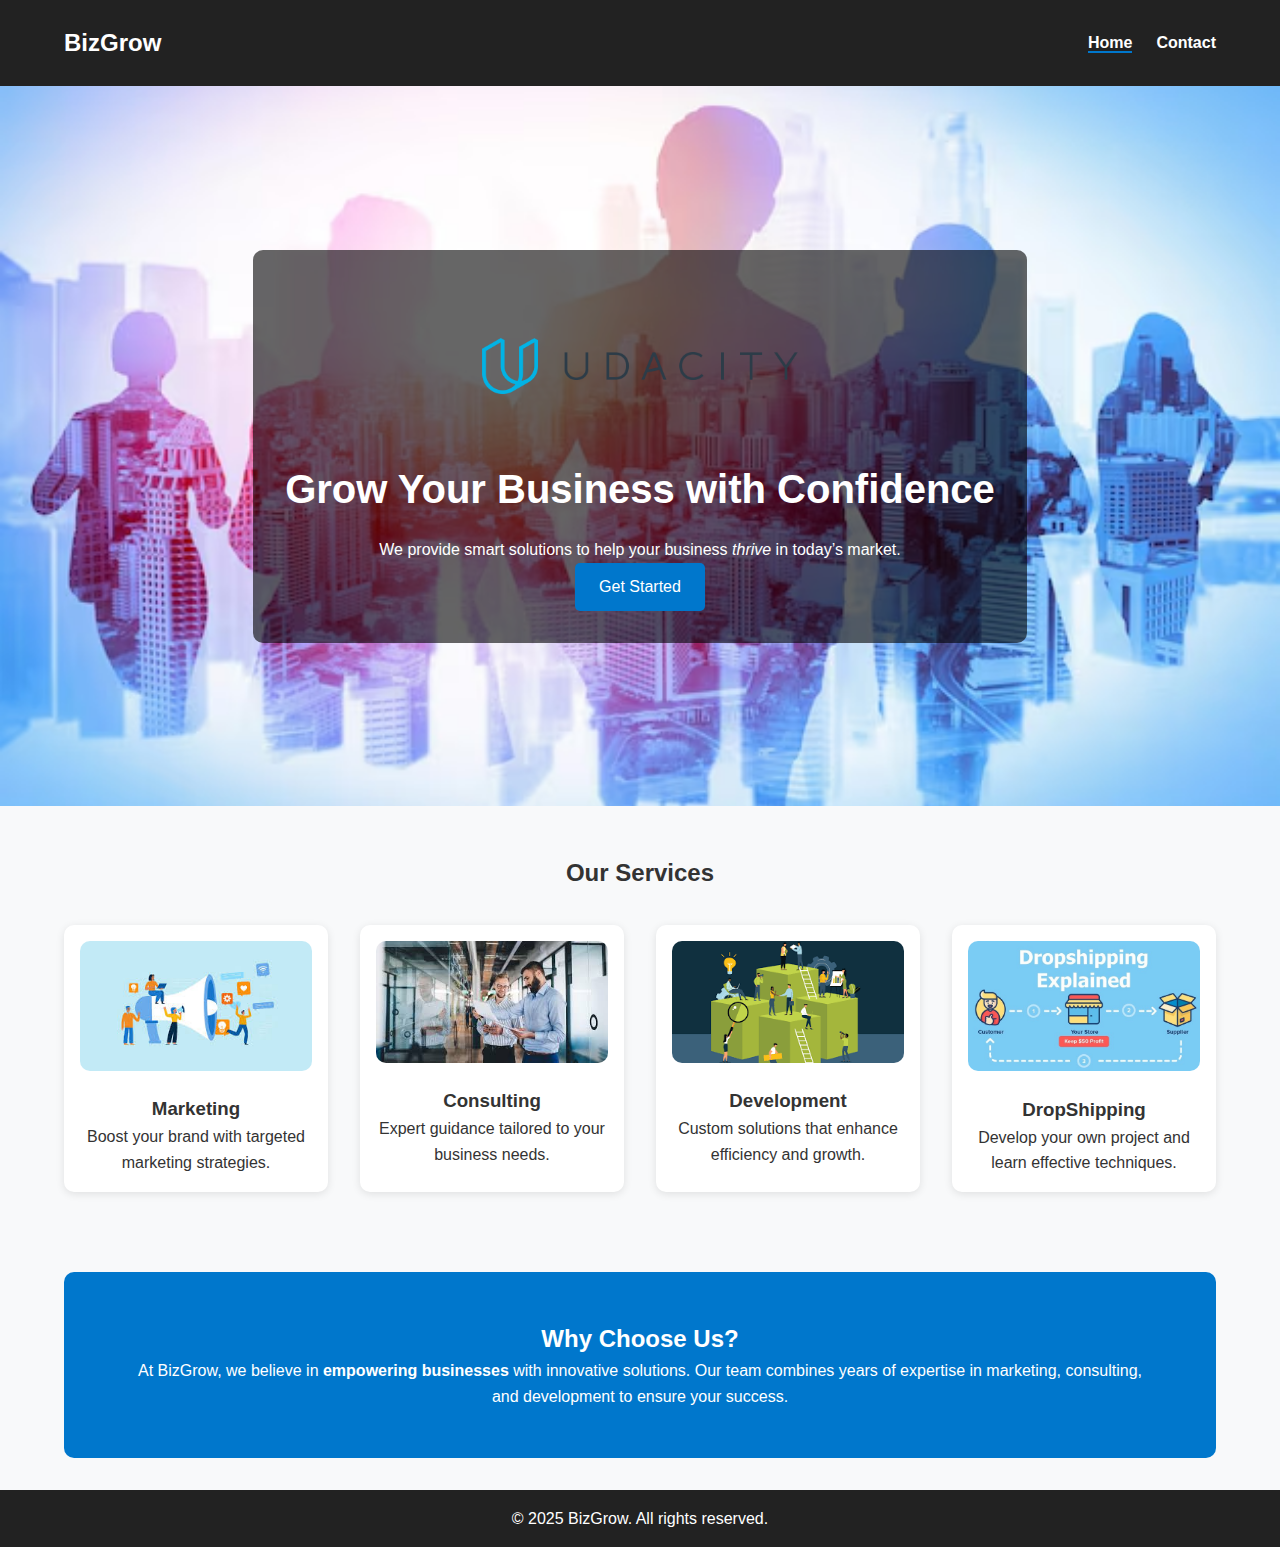
<file: index.html>
<!DOCTYPE html>
<html lang="en">
<head>
  <meta charset="UTF-8">
  <meta name="viewport" content="width=device-width, initial-scale=1.0">
  <title>BizGrow - Business</title>
  <link rel="stylesheet" href="css/global.css">
  <link rel="stylesheet" href="css/home.css">
</head>
<body>
  <header>
    <nav class="navbar">
      <div class="logo"><a href="index.html">BizGrow</a></div>
      <ul class="nav-links">
        <li><a href="index.html" class="active">Home</a></li>
        <li><a href="page/contact.html">Contact</a></li>
      </ul>
    </nav>
    <section class="hero">
      <div class="hero-content">
        <img src="images/Udacity-logo.jpg" alt="Udacity Logo" class="Udacity-logo">
        <h1>Grow Your Business with Confidence</h1>
        <p>We provide smart solutions to help your business <em>thrive</em> in today’s market.</p>
        <a href="page/contact.html" class="btn">Get Started</a>
      </div>
    </section>
  </header>

  <main>
    <section class="features">
      <h2>Our Services</h2>
      <div class="cards">
        <a href="page/contact.html" class="card">
          <figure>
            <img src="images/service1.jpg" alt="Marketing">
            <figcaption>
              <h3>Marketing</h3>
              <p>Boost your brand with targeted marketing strategies.</p>
            </figcaption>
          </figure>
        </a>
        <a href="page/contact.html" class="card">
          <figure>
            <img src="images/service2.jpg" alt="Consulting">
            <figcaption>
              <h3>Consulting</h3>
              <p>Expert guidance tailored to your business needs.</p>
            </figcaption>
          </figure>
        </a>
        <a href="page/contact.html" class="card">
          <figure>
            <img src="images/service3.jpg" alt="Development">
            <figcaption>
              <h3>Development</h3>
              <p>Custom solutions that enhance efficiency and growth.</p>
            </figcaption>
          </figure>
        </a>
        <a href="page/contact.html" class="card">
          <figure>
            <img src="images/service4.jpg" alt="DropShipping">
            <figcaption>
              <h3>DropShipping</h3>
              <p>Develop your own project and learn effective techniques.</p>
            </figcaption>
          </figure>
        </a>
      </div>
    </section>

    <section class="about">
      <h2>Why Choose Us?</h2>
      <p>At BizGrow, we believe in <strong>empowering businesses</strong> with innovative solutions. 
         Our team combines years of expertise in marketing, consulting, and development 
         to ensure your success.</p>
    </section>
  </main>

  <footer>
    <p>&copy; 2025 BizGrow. All rights reserved.</p>
  </footer>
</body>
</html>
</file>
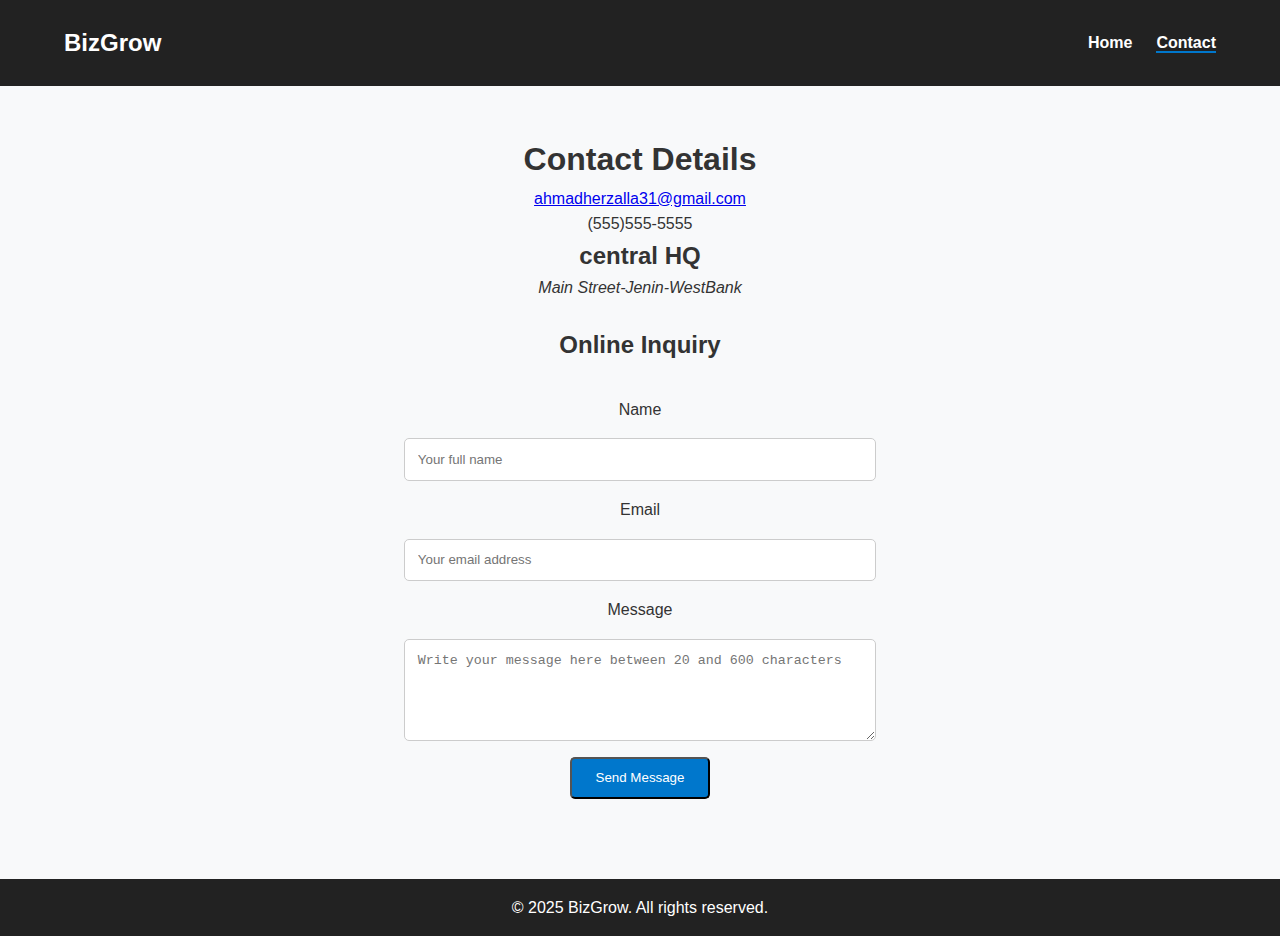
<file: page/contact.html>
<!DOCTYPE html>
<html lang="en">
<head>
  <meta charset="UTF-8">
  <meta name="viewport" content="width=device-width, initial-scale=1.0">
  <title>Contact Us - BizGrow</title>
  <link rel="stylesheet" href="../css/global.css">
  <link rel="stylesheet" href="../css/contact.css">
</head>
<body>
  <header>
    <nav class="navbar">
      <div class="logo"><a href="../index.html">BizGrow</a></div>
      <ul class="nav-links">
        <li><a href="../index.html">Home</a></li>
        <li><a href="contact.html" class="active">Contact</a></li>
      </ul>
    </nav>
  </header>

  <main>
    <section class="contact-section">
      <h1>Contact Details</h1>
      <a href="mailto:ahmadherzalla31@gmail.com">ahmadherzalla31@gmail.com</a>
      <p>(555)555-5555</p>
      <h2>central HQ</h2>
      <address>Main Street-Jenin-WestBank</address>
      <br>
      <h2>Online Inquiry</h2>
      <form class="contact-form">
        <label for="name">Name</label>
        <input type="text" id="name" placeholder="Your full name" required maxlength="124">

        <label for="email">Email</label>
        <input type="email" id="email" placeholder="Your email address" required>

        <label for="message">Message</label>
        <textarea id="message" rows="5" placeholder="Write your message here between 20 and 600 characters" required minlength="20" maxlength="600"></textarea>

        <button type="submit" class="btn">Send Message</button>
      </form>
    </section>
  </main>

  <footer>
    <p>&copy; 2025 BizGrow. All rights reserved.</p>
  </footer>
</body>
</html>
</file>
<file: css/global.css>
* {
  margin: 0;
  padding: 0;
  box-sizing: border-box;
}

body {
  font-family: Arial, sans-serif;
  line-height: 1.6;
  background: #f8f9fa;
  color: #333;
}

.navbar {
  display: flex;
  justify-content: space-between;
  align-items: center;
  padding: 1.5rem 5%;
  background: #222;
  color: #fff;
}

.logo a {
  color: white;
  text-decoration: none;
  font-size: 1.5rem;
  font-weight: bold;
}

.nav-links {
  list-style: none;
  display: flex;
  gap: 1.5rem;
}

.nav-links a {
  color: white;
  text-decoration: none;
  font-weight: bold;
}

.nav-links a.active {
  border-bottom: 2px solid #0077cc;
}

.btn {
  display: inline-block;
  padding: 0.7rem 1.5rem;
  background: #0077cc;
  color: #fff;
  border-radius: 5px;
  text-decoration: none;
  transition: background 0.3s;
}

.btn:hover {
  background: #005fa3;
}

footer {
  text-align: center;
  background: #222;
  color: #fff;
  padding: 1rem;
  margin-top: 2rem;
}

.Udacity-logo {
  max-width: 60%;
  max-height: 250px;
}
</file>
<file: css/home.css>
.hero {
  background: url("../images/hero.jpg") center/cover no-repeat;
  height: 80vh;
  display: flex;
  align-items: center;
  justify-content: center;
  text-align: center;
  color: white;
}

.hero-content {
  background: rgba(0, 0, 0, 0.6);
  padding: 2rem;
  border-radius: 10px;
}

.hero h1 {
  font-size: 2.5rem;
  margin-bottom: 1rem;
}

.features {
  padding: 3rem 5%;
  text-align: center;
}

.features h2 {
  margin-bottom: 2rem;
}

.cards {
  display: grid;
  grid-template-columns: repeat(auto-fit, minmax(250px, 1fr));
  gap: 2rem;
}

.card {
  background: #fff;
  padding: 1rem;
  border-radius: 10px;
  box-shadow: 0 2px 8px rgba(0,0,0,0.1);
  text-decoration: none;
  color: inherit;
  transition: transform 0.2s;
}

.card img {
  width: 100%;
  border-radius: 10px;
  margin-bottom: 1rem;
}

.card:hover {
  transform: scale(1.05);
}

.about {
  padding: 3rem 5%;
  background: #0077cc;
  color: white;
  text-align: center;
  border-radius: 10px;
  margin: 2rem 5%;
}

@media (max-width: 768px) {
  .hero h1 {
    font-size: 2rem;
  }

  .features, .about {
    padding: 2rem 5%;
  }
}
</file>
<file: css/contact.css>
.contact-section {
  padding: 3rem 5%;
  max-width: 600px;
  margin: auto;
  text-align: center;
}

.contact-form {
  display: flex;
  flex-direction: column;
  gap: 1rem;
  margin-top: 2rem;
}

.contact-form input,
.contact-form textarea {
  padding: 0.8rem;
  border: 1px solid #ccc;
  border-radius: 5px;
  width: 100%;
}

.contact-form button {
  align-self: center;
}
</file>
